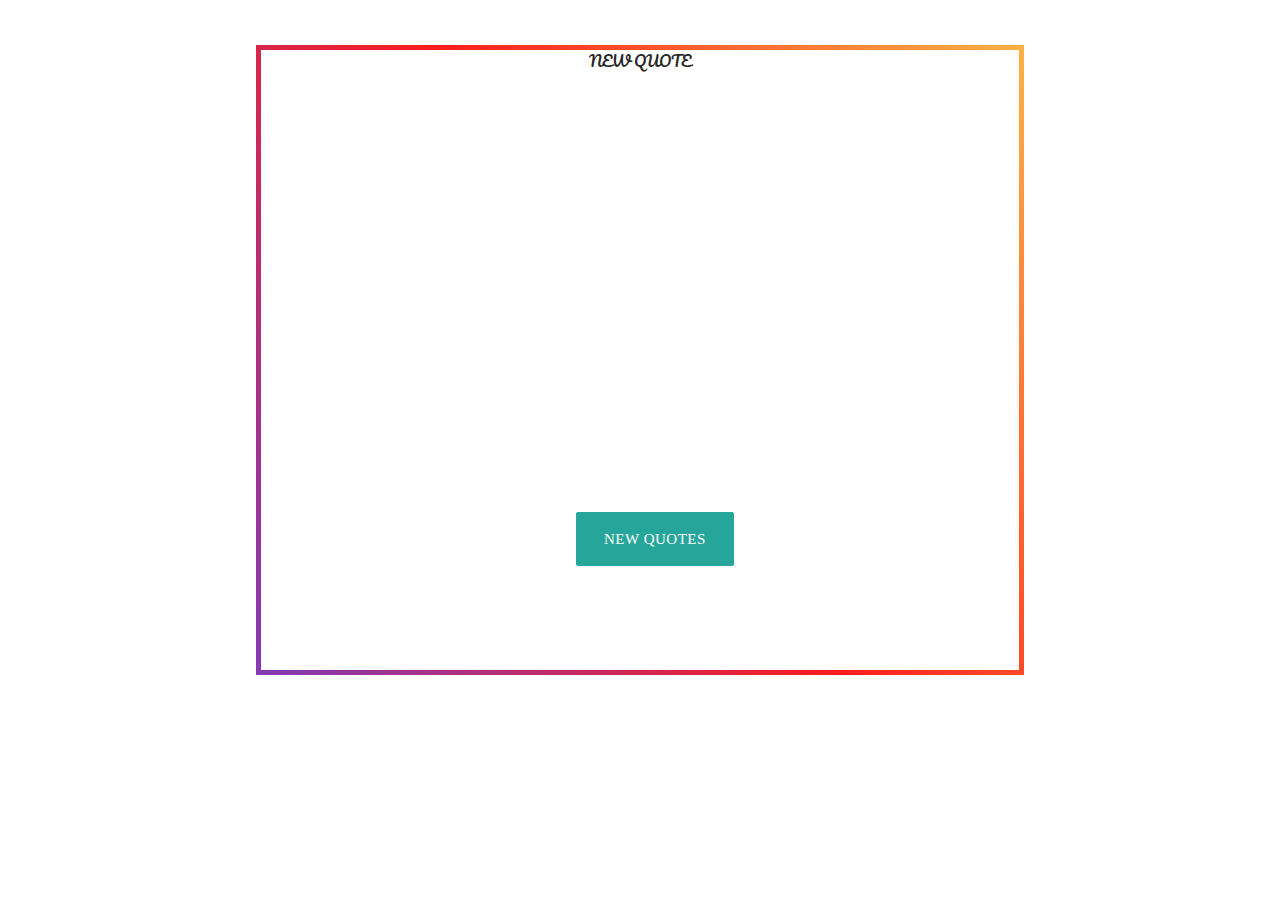
<file: Web pages/Quote Machine/index.html>
<!DOCTYPE html>
<html lang="en">
<head>
  <meta http-equiv="Content-Type" content="text/html; charset=UTF-8"/>
  <meta name="viewport" content="width=device-width, initial-scale=1, maximum-scale=1.0"/>
  <title>Quote Machine</title>

  <!-- CSS  -->

  <link href="https://fonts.googleapis.com/icon?family=Material+Icons" rel="stylesheet">
    <!--GOOGLE FONT -->
    <link href="https://fonts.googleapis.com/css2?family=Bree+Serif&family=Pacifico&display=swap" rel="stylesheet">
   <!--  Actual M CSS -->
    <link rel="stylesheet" href="https://cdnjs.cloudflare.com/ajax/libs/materialize/1.0.0/css/materialize.min.css">
    <link rel="stylesheet" type="text/css" href="css/style.css">
</head>
<body>
	<div class="container">

    
		<div id="quotedisplay colordisplay">
			NEW QUOTE
		</div>
    </div>
		<div class="newbtn waves-effect btn-large" onclick="generate()">NEW QUOTES</div>
	
	
    <script type="text/javascript" src="js/script.js"></script>
</body>
</html>
</file>
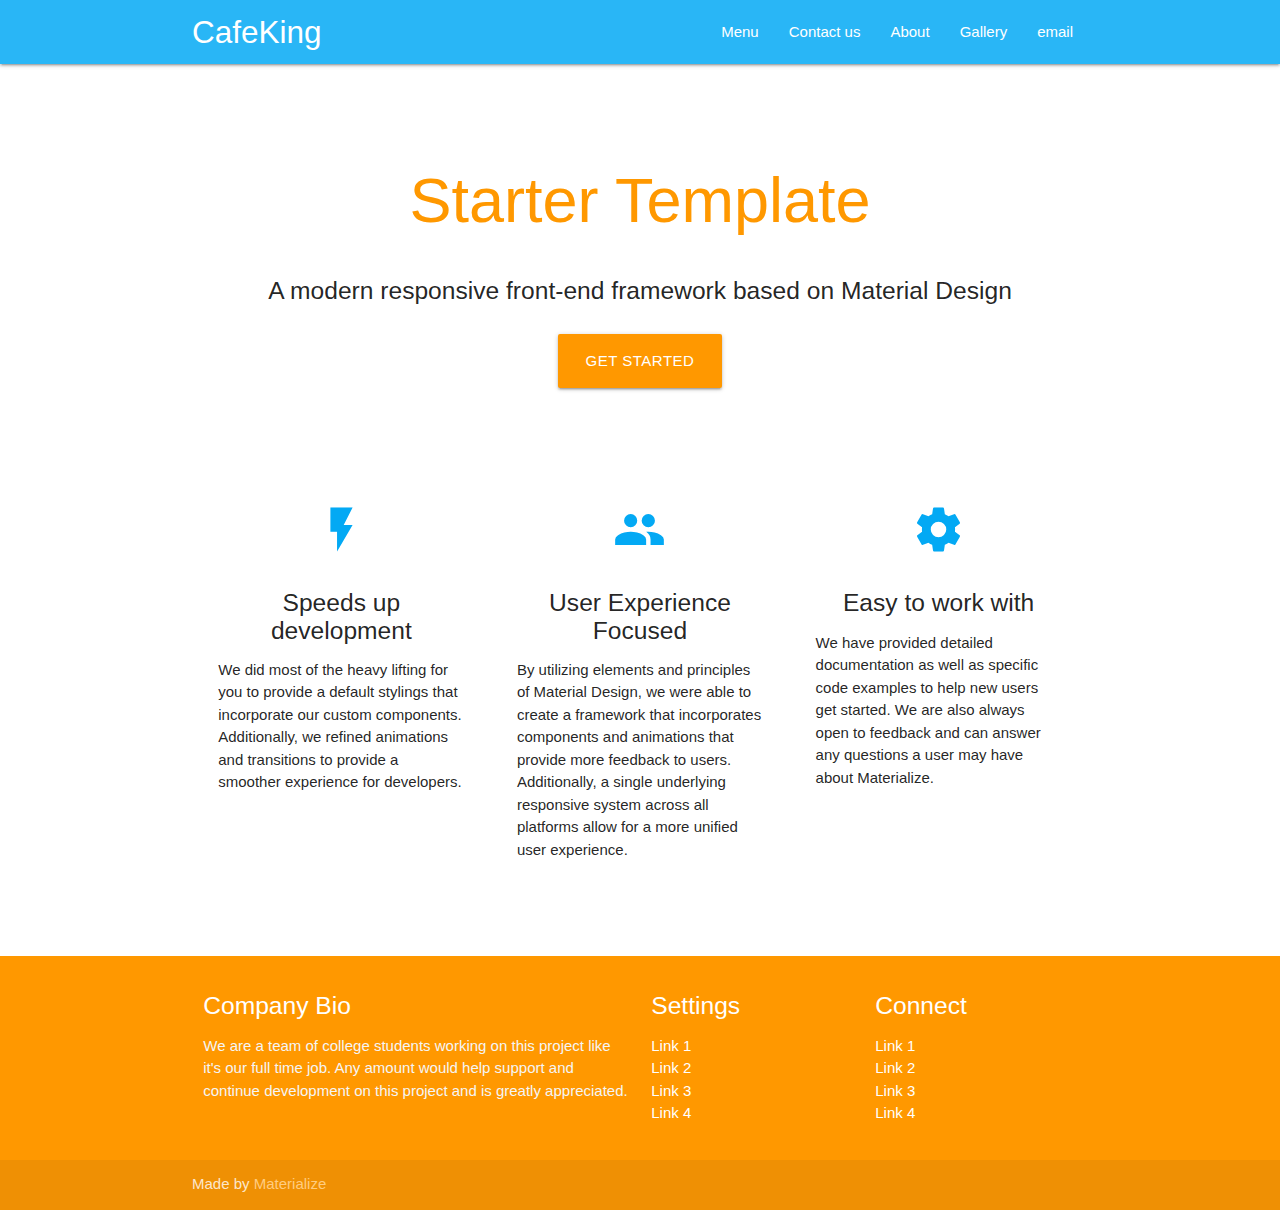
<file: Web pages/starter-template/index.html>
<!DOCTYPE html>
<html lang="en">
<head>
  <meta http-equiv="Content-Type" content="text/html; charset=UTF-8"/>
  <meta name="viewport" content="width=device-width, initial-scale=1, maximum-scale=1.0"/>
  <title>Starter Template - Materialize</title>

  <!-- CSS  -->
  <link href="https://fonts.googleapis.com/icon?family=Material+Icons" rel="stylesheet">
  <link href="css/materialize.css" type="text/css" rel="stylesheet" media="screen,projection"/>
  <link href="css/style.css" type="text/css" rel="stylesheet" media="screen,projection"/>
</head>
<body>
  <nav class="light-blue lighten-1" role="navigation">
    <div class="nav-wrapper container"><a id="logo-container" href="#" class="brand-logo">CafeKing</a>
      <ul class="right hide-on-med-and-down">
        <li><a href="#">Menu</a></li>
        <li><a href="#">Contact us </a></li>
        <li><a href="#">About</a></li>
        <li><a href="#">Gallery</a></li>
        <li><a href="#">email</a></li>
      </ul>

      <ul id="nav-mobile" class="sidenav">
        <li><a href="#">Navbar Link</a></li>
      </ul>
      <a href="#" data-target="nav-mobile" class="sidenav-trigger"><i class="material-icons">menu</i></a>
    </div>
  </nav>
  <div class="section no-pad-bot" id="index-banner">
    <div class="container">
      <br><br>
      <h1 class="header center orange-text">Starter Template</h1>
      <div class="row center">
        <h5 class="header col s12 light">A modern responsive front-end framework based on Material Design</h5>
      </div>
      <div class="row center">
        <a href="http://materializecss.com/getting-started.html" id="download-button" class="btn-large waves-effect waves-light orange">Get Started</a>
      </div>
      <br><br>

    </div>
  </div>


  <div class="container">
    <div class="section">

      <!--   Icon Section   -->
      <div class="row">
        <div class="col s12 m4">
          <div class="icon-block">
            <h2 class="center light-blue-text"><i class="material-icons">flash_on</i></h2>
            <h5 class="center">Speeds up development</h5>

            <p class="light">We did most of the heavy lifting for you to provide a default stylings that incorporate our custom components. Additionally, we refined animations and transitions to provide a smoother experience for developers.</p>
          </div>
        </div>

        <div class="col s12 m4">
          <div class="icon-block">
            <h2 class="center light-blue-text"><i class="material-icons">group</i></h2>
            <h5 class="center">User Experience Focused</h5>

            <p class="light">By utilizing elements and principles of Material Design, we were able to create a framework that incorporates components and animations that provide more feedback to users. Additionally, a single underlying responsive system across all platforms allow for a more unified user experience.</p>
          </div>
        </div>

        <div class="col s12 m4">
          <div class="icon-block">
            <h2 class="center light-blue-text"><i class="material-icons">settings</i></h2>
            <h5 class="center">Easy to work with</h5>

            <p class="light">We have provided detailed documentation as well as specific code examples to help new users get started. We are also always open to feedback and can answer any questions a user may have about Materialize.</p>
          </div>
        </div>
      </div>

    </div>
    <br><br>
  </div>

  <footer class="page-footer orange">
    <div class="container">
      <div class="row">
        <div class="col l6 s12">
          <h5 class="white-text">Company Bio</h5>
          <p class="grey-text text-lighten-4">We are a team of college students working on this project like it's our full time job. Any amount would help support and continue development on this project and is greatly appreciated.</p>


        </div>
        <div class="col l3 s12">
          <h5 class="white-text">Settings</h5>
          <ul>
            <li><a class="white-text" href="#!">Link 1</a></li>
            <li><a class="white-text" href="#!">Link 2</a></li>
            <li><a class="white-text" href="#!">Link 3</a></li>
            <li><a class="white-text" href="#!">Link 4</a></li>
          </ul>
        </div>
        <div class="col l3 s12">
          <h5 class="white-text">Connect</h5>
          <ul>
            <li><a class="white-text" href="#!">Link 1</a></li>
            <li><a class="white-text" href="#!">Link 2</a></li>
            <li><a class="white-text" href="#!">Link 3</a></li>
            <li><a class="white-text" href="#!">Link 4</a></li>
          </ul>
        </div>
      </div>
    </div>
    <div class="footer-copyright">
      <div class="container">
      Made by <a class="orange-text text-lighten-3" href="http://materializecss.com">Materialize</a>
      </div>
    </div>
  </footer>


  <!--  Scripts-->
  <script src="https://code.jquery.com/jquery-2.1.1.min.js"></script>
  <script src="js/materialize.js"></script>
  <script src="js/init.js"></script>

  </body>
</html>
</file>
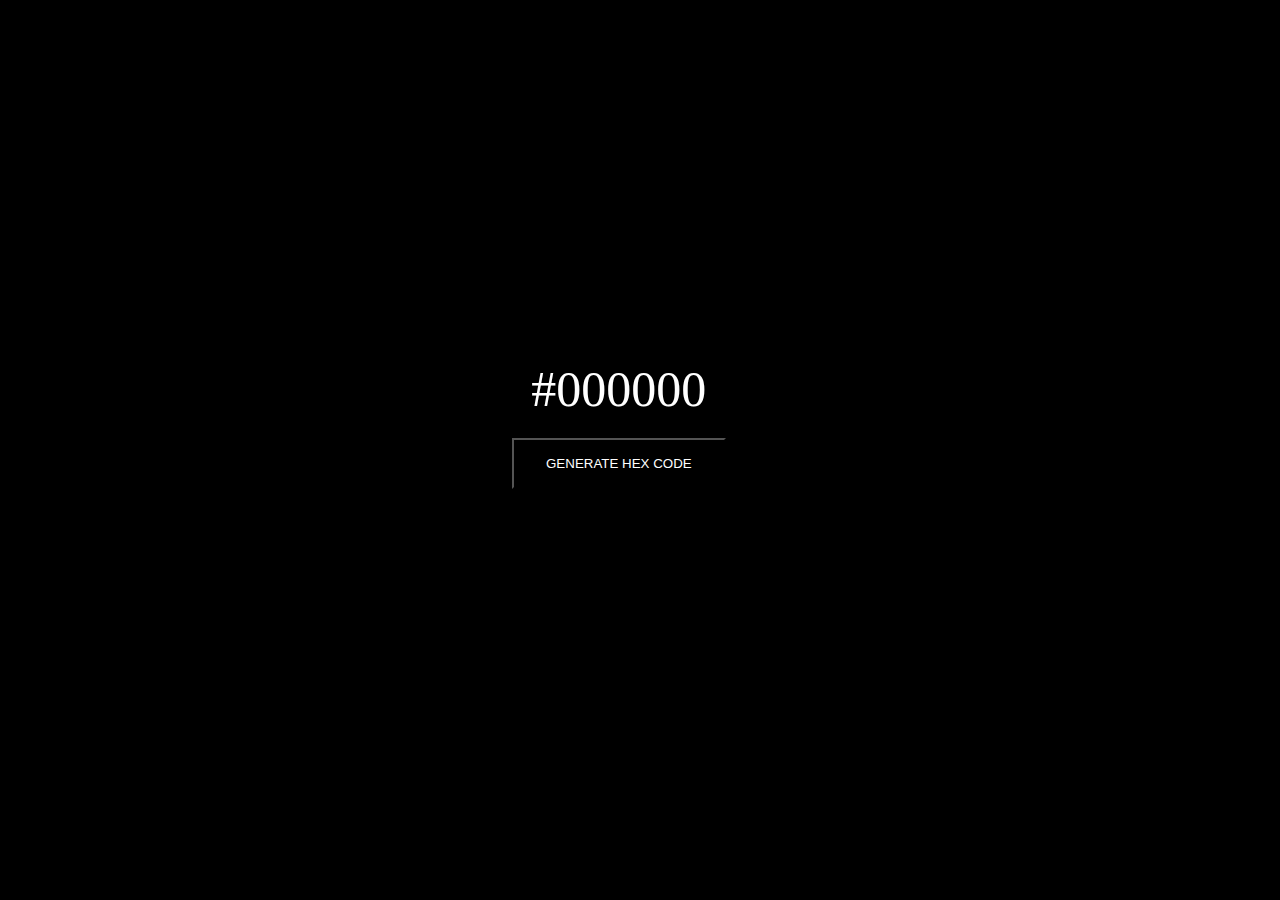
<file: Web pages/Randomhexcode.html>
<!DOCTYPE html>
<html>
<head>
	<title>RAndom Hex Code</title>
</head>
<body>
	<div class="container">
		<span>#000000</span>
		
		<button class="clrbtn" onclick="generate()"> GEnerate Hex code</button>

	</div>
	<style type="text/css">
		*{
			margin:0;padding:0;
			box-sizing: border-box;
		}
		.container{
			position: absolute;
			top: 40%;
			left: 40%;
			text-align: center;

		}
		span{
			color: #fff;
			display: block;
			font-size: 50px;
			font-family: verdana;
			margin-bottom: 20px;
			text-shadow: 0 5px 10px #000;
		}
		.clrbtn{
			padding: 16px 32px;
			color:#fff;
			text-transform: uppercase;
			outline: none;
			cursor: pointer;
			box-shadow: 0 10px 15px #000;
			border-radius: 1px solid #111;
			background-color: transparent;
		}
	</style>
	<script type="text/javascript">
		let span=document.querySelector("span");
		let body=document.querySelector("body");

		body.style.backgroundColor = span.innerText;
		function generate(){
			let randomColor = "";
			let characters = "0123456789abcdef";

		
		for (var i = 0; i<6; i++) {
		randomColor = randomColor + characters[Math.floor(Math.random()*16)];
         }
		
		span.innerText="#"+randomColor;
		body.style.backgroundColor ="#"+randomColor;

    }
	</script>

</body>
</html>
</file>
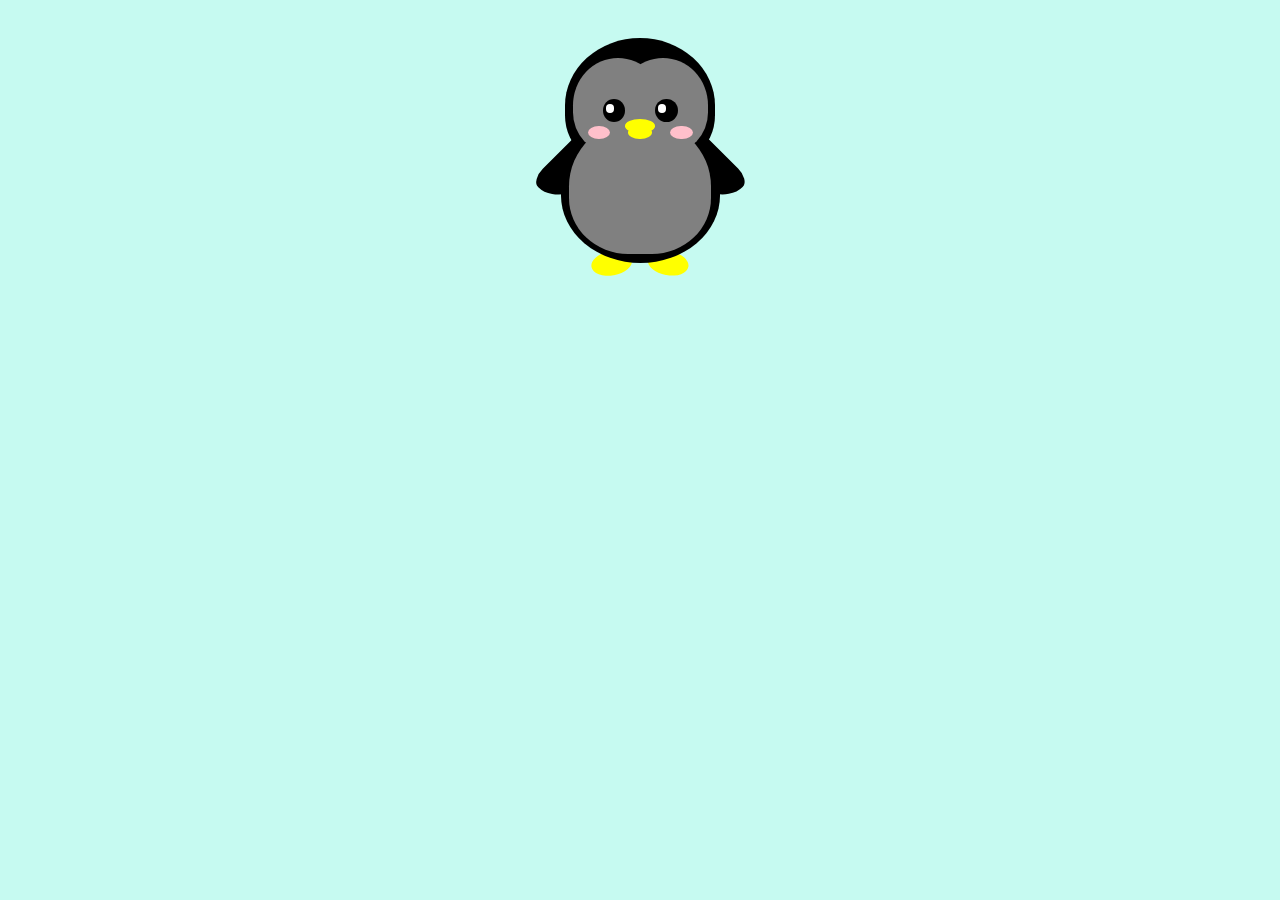
<file: Web pages/Random Pages/penguin.html>
<!DOCTYPE html>
<html lang="en">
<head>
	<meta charset="utf-8">
	<title>PENGUIN</title>
	<style type="text/css">
	.penguin {

   
    --penguin-skin: black;
    --penguin-belly: gray;
    --penguin-beak: yellow;
 width: 300px;
    height: 300px;
  margin-top: 5%;
    position: relative;
    margin: auto;
    display: block;
    
    
  }

  .penguin-top {
    top: 10%;
    left: 25%;
    background: var(--penguin-skin, gray);
    width: 50%;
    height: 45%;
    border-radius: 70% 70% 60% 60%;
  }

  .penguin-bottom {
    top: 40%;
    left: 23.5%;
    background: var(--penguin-skin, gray);
    width: 53%;
    height: 45%;
    border-radius: 70% 70% 100% 100%;
  }

   .right-hand {
    top: 0%;
    left: -5%;
    background: var(--penguin-skin, gray);
    width: 30%;
    height: 60%;
    border-radius: 30% 30% 120% 30%;
    transform: rotate(45deg);
    z-index: -1;
  }

  .left-hand {
    top: 0%;
    left: 75%;
    background: var(--penguin-skin, gray);
    width: 30%;
    height: 60%;
    border-radius: 30% 30% 30% 120%;
    transform: rotate(-45deg);
    z-index: -1;
  }

  .right-cheek {
    top: 15%;
    left: 35%;
    background: var(--penguin-belly, white);
    width: 60%;
    height: 70%;
    border-radius: 70% 70% 60% 60%;
  }

  .left-cheek {
    top: 15%;
    left: 5%;
    background: var(--penguin-belly, white);
    width: 60%;
    height: 70%;
    border-radius: 70% 70% 60% 60%;
  }

  .belly {
    top: 60%;
    left: 2.5%;
    background: var(--penguin-belly, white);
    width: 95%;
    height: 100%;
    border-radius: 120% 120% 100% 100%;
  }

  .right-feet {
    top: 85%;
    left: 60%;
    background: var(--penguin-beak, orange);
    width: 15%;
    height: 30%;
    border-radius: 50% 50% 50% 50%;
    transform: rotate(-80deg);
    z-index: -2222;
  }

  .left-feet {
    top: 85%;
    left: 25%;
    background: var(--penguin-beak, orange);
    width: 15%;
    height: 30%;
    border-radius: 50% 50% 50% 50%;
    transform: rotate(80deg);
    z-index: -2222;
  }

  .right-eye {
    top: 45%;
    left: 60%;
    background: black;
    width: 15%;
    height: 17%;
    border-radius: 50%;
  }

  .left-eye {
    top: 45%;
    left: 25%;
    background: black;
    width: 15%;
    height: 17%;
    border-radius: 50%;
  }

  .sparkle {
    top: 25%;
    left: 15%;
    background: white;
    width: 35%;
    height: 35%;
    border-radius: 50%;
  }

  .blush-right {
    top: 65%;
    left: 15%;
    background: pink;
    width: 15%;
    height: 10%;
    border-radius: 50%;
  }

  .blush-left {
    top: 65%;
    left: 70%;
    background: pink;
    width: 15%;
    height: 10%;
    border-radius: 50%;
  }

  .beak-top {
    top: 60%;
    left: 40%;
    background: var(--penguin-beak, orange);
    width: 20%;
    height: 10%;
    border-radius: 50%;
  }

  .beak-bottom {
    top: 65%;
    left: 42%;
    background: var(--penguin-beak, orange);
    width: 16%;
    height: 10%;
    border-radius: 50%;
  }

  body {
    background:#c6faf1;
  }

  .penguin * {
    position: absolute;
  }


		

	</style>

</head>
<body>
	<div class="penguin">
      <div class="penguin-bottom">
         <div class="right-hand"></div>
         <div class="left-hand"></div>
         <div class="right-feet"></div>
         <div class="left-feet"></div>
       </div>
        <div class="penguin-top">

          <div class="right-cheek"></div>
          <div class="left-cheek"></div>
          <div class="belly"></div>
          <div class="right-eye">
          <div class="sparkle"></div>
     </div>
     <div class="left-eye">
        <div class="sparkle"></div>
     </div>
          <div class="blush-right"></div>
           <div class="blush-left"></div>
          <div class="beak-top"></div>
          <div class="beak-bottom"></div>
     </div>
 </div>
</body>
</html>
</file>
<file: Web pages/Quote Machine/css/style.css>
.container{
 		width: 60%;
 		height: 70%;
 		border: 5px solid black;
 		border-image: linear-gradient(57deg,#833ab4,#fd1d1d,#fcb045);
 		border-image-slice: 1;
 		position: absolute;
 		top: 40%; left: 50%;
 		border-radius: 40%;
 		/*right: 50%;bottom: 50%;*/
 		transform:translate(-50%,-50%);
 		cursor: pointer;
 		text-align: center;
 		font-family: 'Pacifico', cursive;
}
 
 	.newbtn{
 		box-shadow: 10px 15px;
 		margin-top: 40%;
 		left: 45%;
        font-family: serif;
 	}

 	#quotedisplay{
 		text-align: center;
 		margin-top: 12%;
 	}
</file>
<file: Web pages/starter-template/css/style.css>
/* Custom Stylesheet */
/**
 * Use this file to override Materialize files so you can update
 * the core Materialize files in the future
 *
 * Made By MaterializeCSS.com
 */

.icon-block {
  padding: 0 15px;
}
.icon-block .material-icons {
	font-size: inherit;
}
</file>
